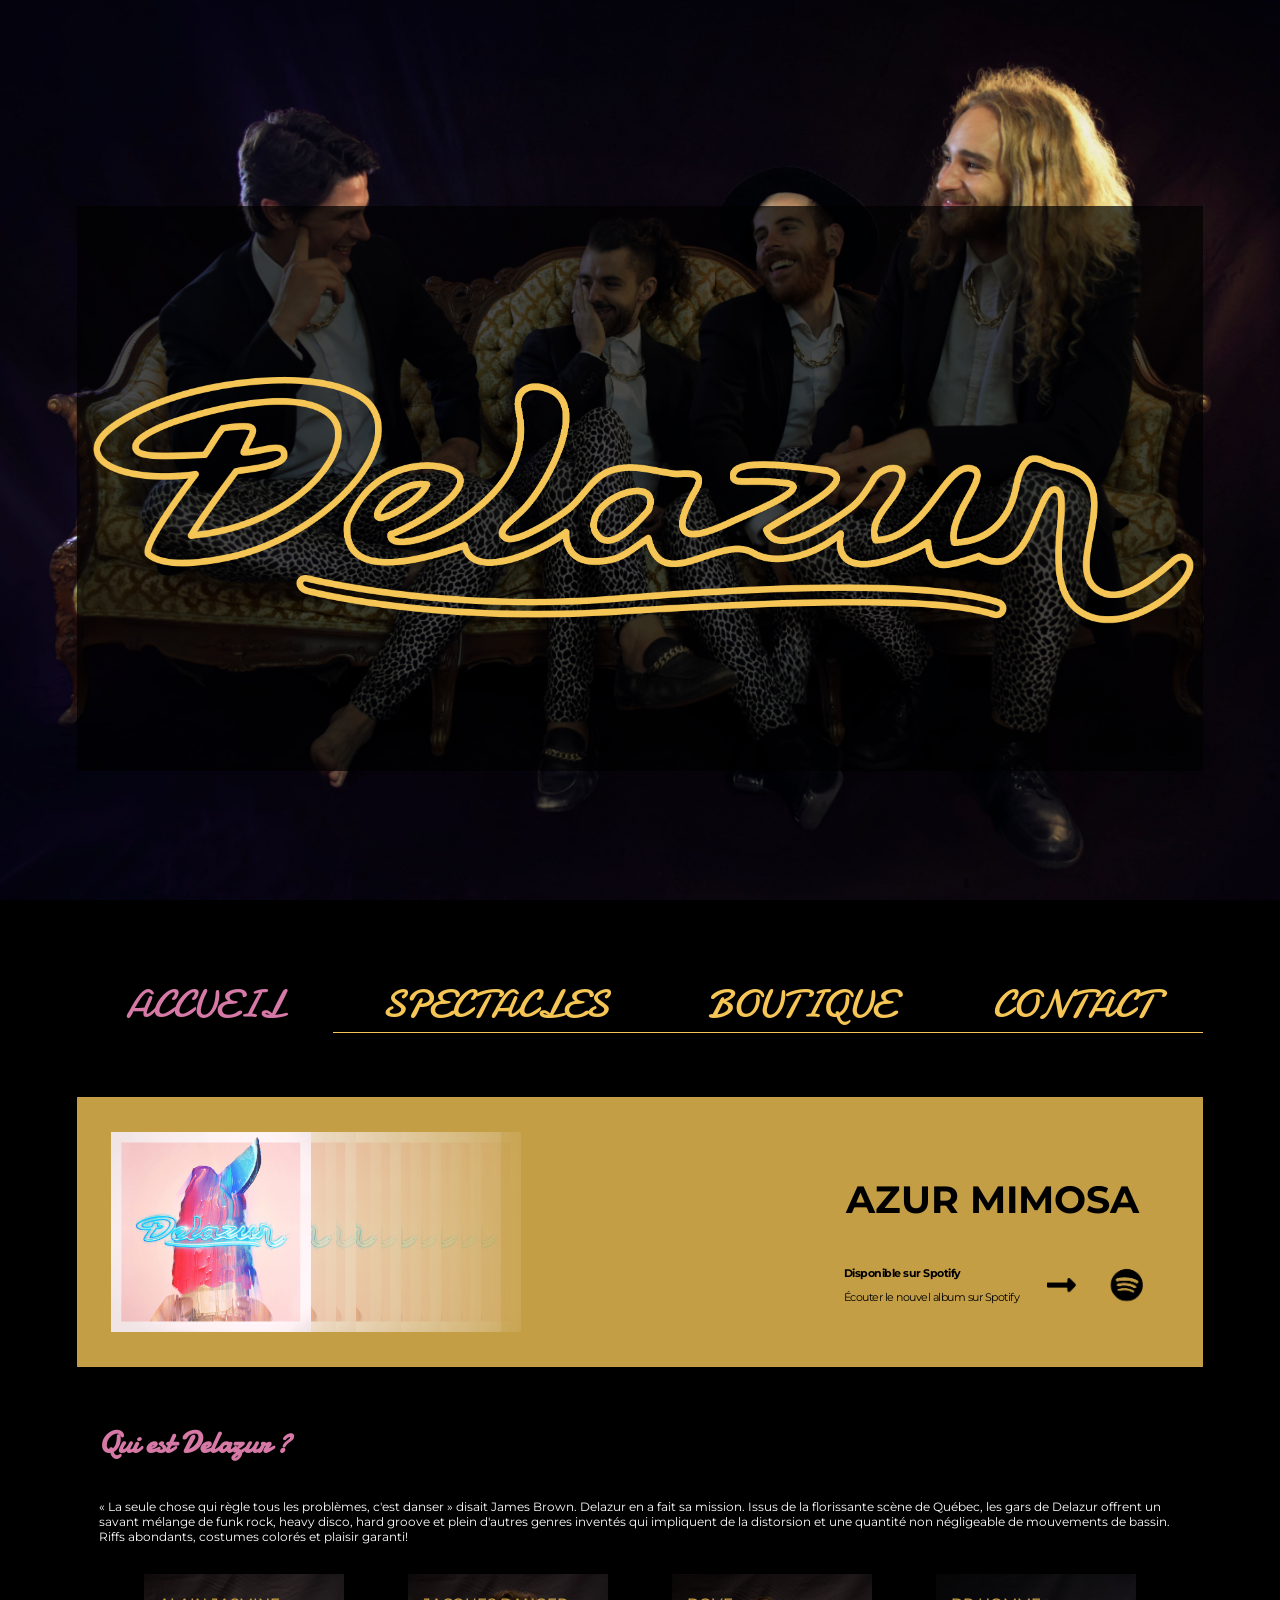
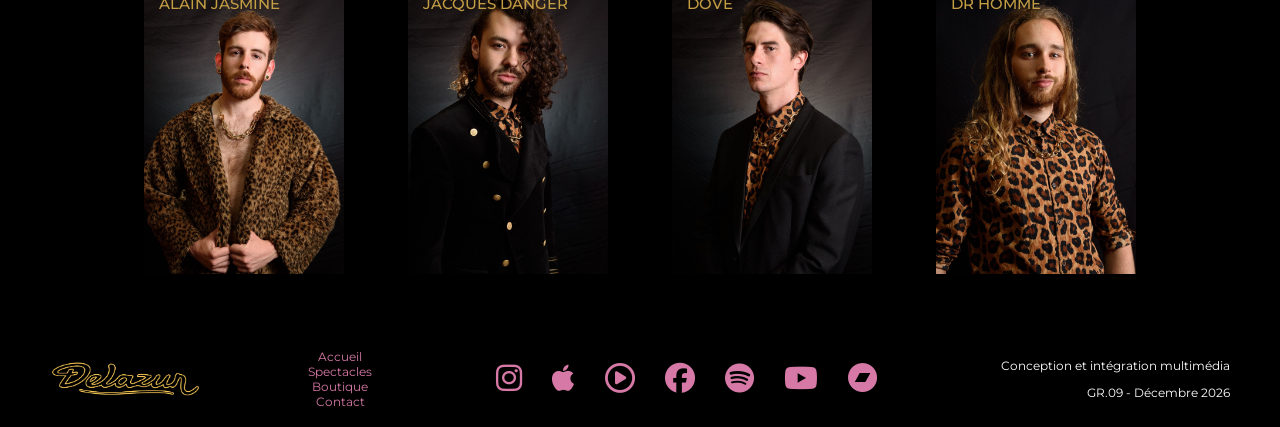
<file: index.html>
<!DOCTYPE html>
<html lang="fr-CA">

<head>
    <meta charset="UTF-8">
    <meta http-equiv="X-UA-Compatible" content="IE=edge">
    <meta name="viewport" content="width=device-width, initial-scale=1.0">
    <title>DELAZUR</title>
    <link rel="stylesheet" href="https://cdnjs.cloudflare.com/ajax/libs/font-awesome/6.5.1/css/all.min.css"
        integrity="sha512-DTOQO9RWCH3ppGqcWaEA1BIZOC6xxalwEsw9c2QQeAIftl+Vegovlnee1c9QX4TctnWMn13TZye+giMm8e2LwA=="
        crossorigin="anonymous" referrerpolicy="no-referrer" />
    <link rel="preconnect" href="https://fonts.gstatic.com">
    <link
        href="https://fonts.googleapis.com/css2?family=Damion&family=Montserrat:ital,wght@0,100;0,200;0,300;0,400;0,500;0,600;0,700;0,800;0,900;1,100;1,200;1,300;1,400;1,500;1,600;1,700;1,800;1,900&display=swap"
        rel="stylesheet">
    <link rel="stylesheet" href="./css/app.css">
    <link rel="stylesheet" href="./css/accueil.css">
</head>

<body>
    <header>
        <div>
            <img src="./img/delazur_logo.png" alt="Logo de Delazur">
            <h1 class="visuallyhidden">Delazur</h1>
        </div>
        <nav>
            <ul>
                <li><a class="serif" href="./index.html">Accueil</a></li>
                <li><a class="serif" href="./spectacles.html">Spectacles</a></li>
                <li><a class="serif" href="./boutique.html">Boutique</a></li>
                <li><a class="serif" href="./contact.html">Contact</a></li>
            </ul>
        </nav>
    </header>
    <main>
        <header>
            <img src="./img/azur-mimosa.png" alt="Album Azur Mimosa">
            <h2>Azur Mimosa</h2>
            <div>
                <div>
                    <p id="dispo-spotify">Disponible sur Spotify</p>
                    <p>Écouter le nouvel album sur Spotify</p>
                </div>
                <a href="https://open.spotify.com/intl-fr/track/6Hit9wpXKklrEOmjcSmPl2?autoplay_ok=1"
                    target="_blank"><img id="fleche-noire" src="./img/fleche_spotify_noir.png"
                        alt="Flèche et logo Spotify"></a>
            </div>
        </header>
        <div>
            <section id="presentation">
                <h2 class="serif">Qui est Delazur ?</h2>
                <p>« La seule chose qui règle tous les problèmes, c'est danser » disait James Brown. Delazur en a fait
                    sa
                    mission. Issus de la florissante scène de Québec, les gars de Delazur offrent un savant mélange de
                    funk
                    rock, heavy disco, hard groove et plein d'autres genres inventés qui impliquent de la distorsion et
                    une
                    quantité non négligeable de mouvements de bassin. Riffs abondants, costumes colorés et plaisir
                    garanti!
                </p>
            </section>
            <section id="cartes-membres">
                <h2 class="visuallyhidden">Les membres du groupe</h2>
                <article>
                    <img src="./img/alain-jasmine.jpeg" alt="Portrait d'Alain Jasmine">
                    <h3>Alain Jasmine</h3>
                    <table>
                        <tbody>
                            <tr>
                                <th>Instrument</th>
                                <td>Voix</td>
                            </tr>
                            <tr>
                                <th>Fruit totem</th>
                                <td>Orange, comme mes cheveux de feu</td>
                            </tr>
                            <tr>
                                <th>Partie de corps préférée</th>
                                <td>Ma mâchoire découpée juste du côté droit</td>
                            </tr>
                            <tr>
                                <th>Nom de mon ami imaginaire</th>
                                <td>Dove - il n'existe pas pour de vrai</td>
                            </tr>
                            <tr>
                                <th>Salopette : pour ou contre ?</th>
                                <td>Oui si tu la portes pour peindre parce que t'es un artiste maudit</td>
                            </tr>
                            <tr>
                                <th>C'est quoi ta classe D&D ?</th>
                                <td>Clairement barde</td>
                            </tr>
                        </tbody>
                    </table>
                </article>
                <article>
                    <img src="./img/jacques-danger.jpeg" alt="Portrait de Jacques Danger">
                    <h3>Jacques Danger</h3>
                    <table>
                        <tbody>
                            <tr>
                                <th>Instrument</th>
                                <td>Guitare / Back Vocals</td>
                            </tr>
                            <tr>
                                <th>Fruit totem</th>
                                <td>Fruit de la passion</td>
                            </tr>
                            <tr>
                                <th>Partie de corps préférée</th>
                                <td>Mes cheveux sexyment bouclés</td>
                            </tr>
                            <tr>
                                <th>Nom de mon ami imaginaire</th>
                                <td>Arnold</td>
                            </tr>
                            <tr>
                                <th>Salopette : pour ou contre ?</th>
                                <td>Pour, c'est la classe!</td>
                            </tr>
                            <tr>
                                <th>C'est quoi ta classe D&D ?</th>
                                <td>Elfe druide</td>
                            </tr>
                        </tbody>
                    </table>
                </article>
                <article>
                    <img src="./img/dove.jpeg" alt="Portrait de Dove">
                    <h3>Dove</h3>
                    <table>
                        <tbody>
                            <tr>
                                <th>Instrument</th>
                                <td>Guitare basse</td>
                            </tr>
                            <tr>
                                <th>Fruit totem</th>
                                <td>Un kiwi sans poils</td>
                            </tr>
                            <tr>
                                <th>Partie de corps préférée</th>
                                <td>Mes molets, ils sont plus découpés que la machoire d'Alain</td>
                            </tr>
                            <tr>
                                <th>Nom de mon ami imaginaire</th>
                                <td>Si je suis irréel, est-ce que je peux avoir des amis imaginaires?</td>
                            </tr>
                            <tr>
                                <th>Salopette : pour ou contre ?</th>
                                <td>Pour, si tu la portes avec classe. Noire avec chemise, noeud pap, soulier de cuir et
                                    chaînes
                                    en or.</td>
                            </tr>
                            <tr>
                                <th>C'est quoi ta classe D&D ?</th>
                                <td>Un gnome roublard</td>
                            </tr>
                        </tbody>
                    </table>
                </article>
                <article>
                    <img src="./img/dr-homme.jpeg" alt="Portrait de Dr Homme">
                    <h3>Dr Homme</h3>
                    <table>
                        <tbody>
                            <tr>
                                <th>Instrument</th>
                                <td>Batterie</td>
                            </tr>
                            <tr>
                                <th>Fruit totem</th>
                                <td>Pamplemousse</td>
                            </tr>
                            <tr>
                                <th>Partie de corps préférée</th>
                                <td>Mes fesses dans des jeans tight</td>
                            </tr>
                            <tr>
                                <th>Nom de mon ami imaginaire</th>
                                <td>Capucine</td>
                            </tr>
                            <tr>
                                <th>Salopette : pour ou contre ?</th>
                                <td>Pour, sur moi et les autres aussi</td>
                            </tr>
                            <tr>
                                <th>C'est quoi ta classe D&D ?</th>
                                <td>Un orc barbare avec une grosse hache</td>
                            </tr>
                        </tbody>
                    </table>
                </article>
            </section>
        </div>
    </main>
    <footer>
        <div>
            <img src="./img/delazur_logo.png" alt="Logo Delazur">
        </div>
        <nav>
            <ul>
                <li><a href="./index.html">Accueil</a></li>
                <li><a href="./spectacles.html">Spectacles</a></li>
                <li><a href="./boutique.html">Boutique</a></li>
                <li><a href="./contact.html">Contact</a></li>
            </ul>
        </nav>
        <nav>
            <ul>
                <li><a href="https://www.instagram.com/delazurband/" aria-label="Instagram" target="_blank"><i
                            class="fab fa-instagram"></i></a></li>
                <li><a href="https://music.apple.com/us/artist/delazur/1502322364" aria-label="Apple Music"
                        target="_blank"><i class="fab fa-apple"></i></a></li>
                <li><a href="https://music.youtube.com/channel/UCgWAueQ2PGlzKfPIjrtn05g" aria-label="Youtube Music"
                        target="_blank"><i class="far fa-play-circle"></i></a></li>
                <li><a href="https://www.facebook.com/delazurband/" aria-label="Facebook" target="_blank"><i
                            class="fab fa-facebook"></i></a></li>
                <li><a href="https://open.spotify.com/artist/1YG9iUkHCKcIEopGLn5QYb" aria-label="Spotify"
                        target="_blank"><i class="fab fa-spotify"></i></a></li>
                <li><a href="https://www.youtube.com/channel/UCNU_NVl0zzl5wluB0_9fNoA" aria-label="Youtube"
                        target="_blank"><i class="fab fa-youtube"></i></a></li>
                <li><a href="https://fontawesome.com/icons/bandcamp?style=brands" aria-label="Bandcamp"
                        target="_blank"><i class="fab fa-bandcamp"></i></a></li>
            </ul>
        </nav>
        <div>
            <p>Conception et intégration multimédia</p>
            <p>GR.09 - Décembre 2026</p>
        </div>
    </footer>
</body>

</html>
</file>
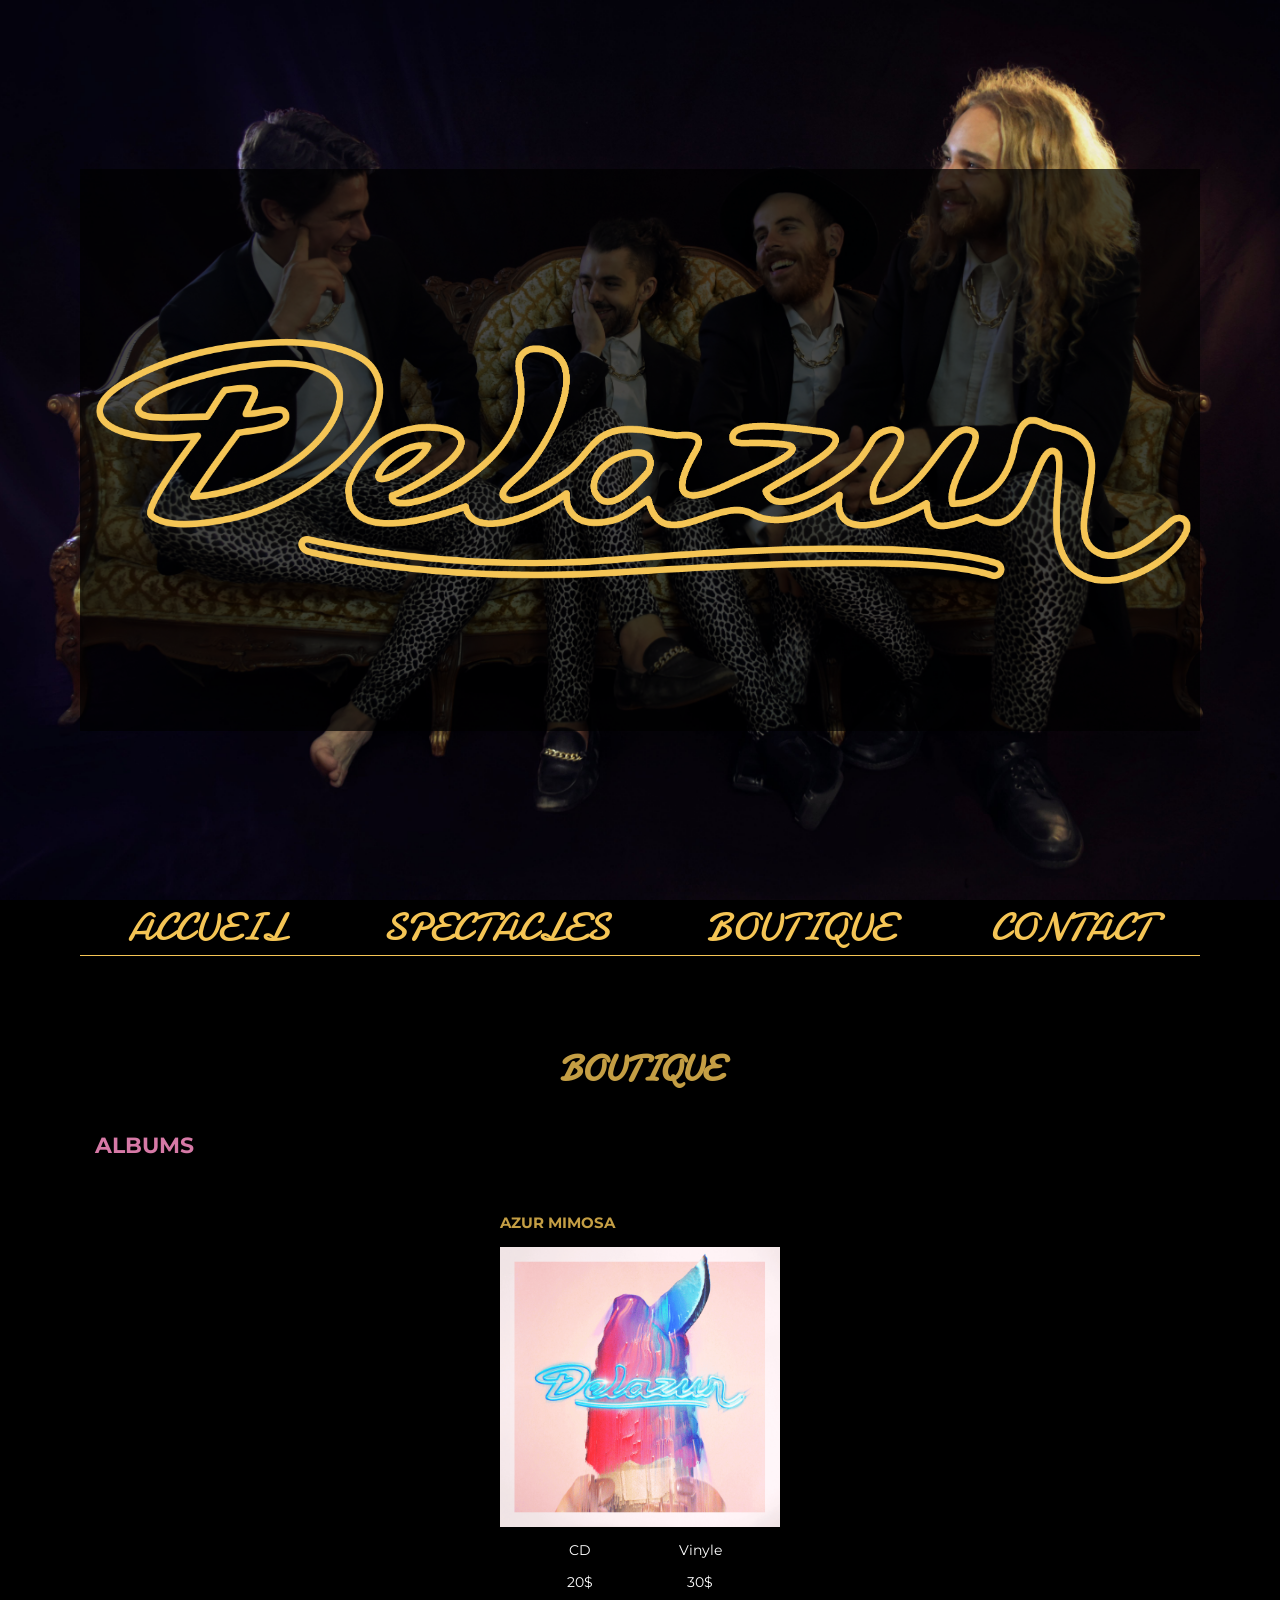
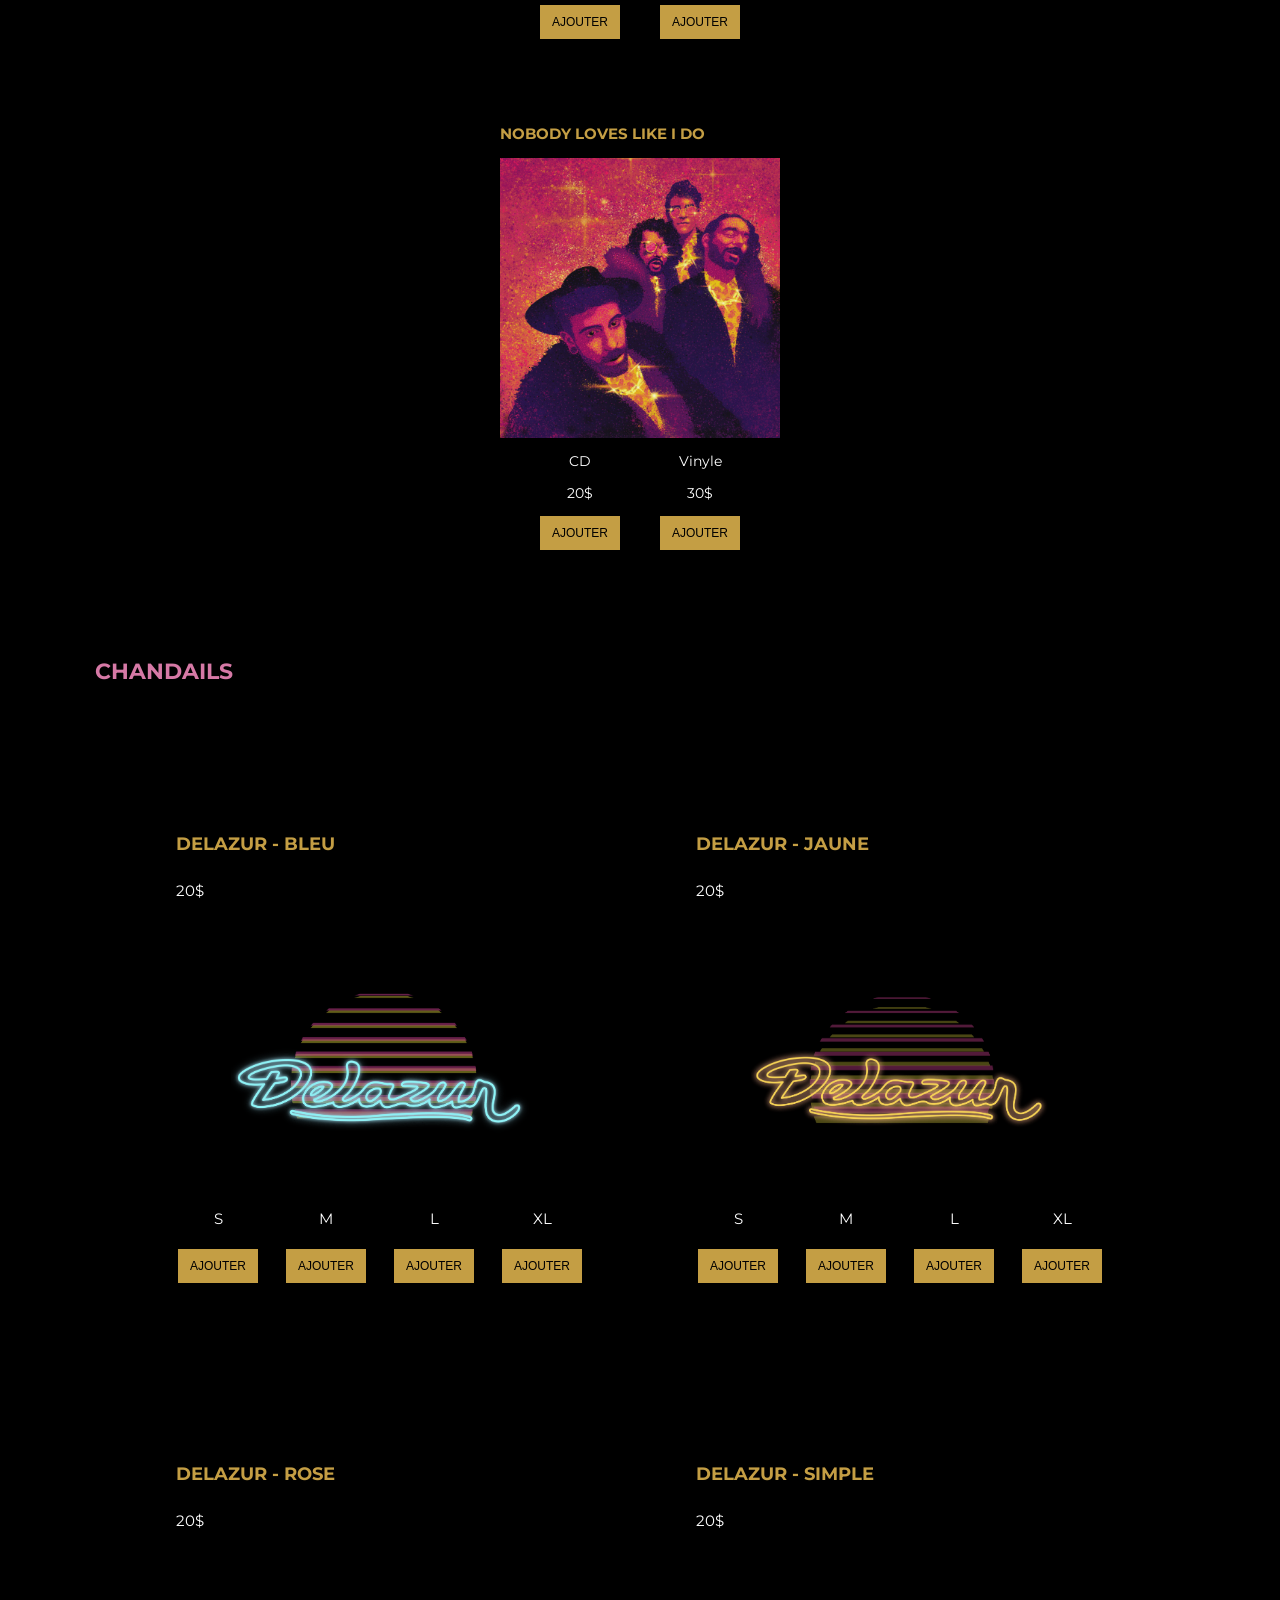
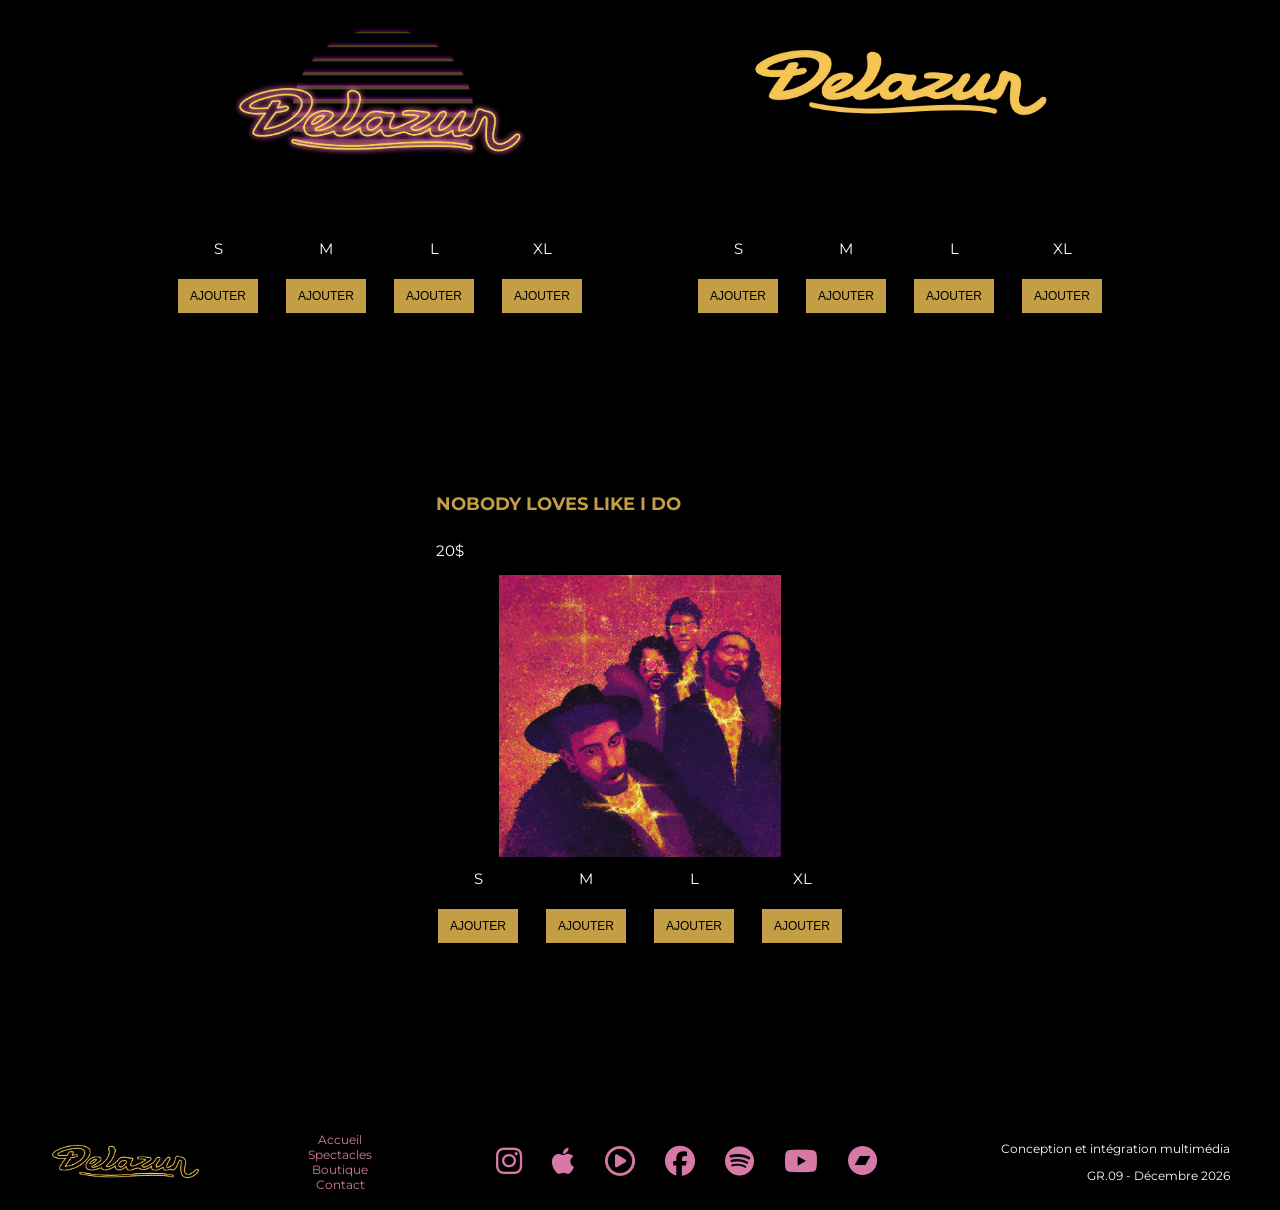
<file: boutique.html>
<!DOCTYPE html>
<html lang="fr-CA">

<head>
    <meta charset="UTF-8">
    <meta http-equiv="X-UA-Compatible" content="IE=edge">
    <meta name="viewport" content="width=device-width, initial-scale=1.0">
    <title>DELAZUR</title>
    <link rel="stylesheet" href="https://cdnjs.cloudflare.com/ajax/libs/font-awesome/6.5.1/css/all.min.css"
        integrity="sha512-DTOQO9RWCH3ppGqcWaEA1BIZOC6xxalwEsw9c2QQeAIftl+Vegovlnee1c9QX4TctnWMn13TZye+giMm8e2LwA=="
        crossorigin="anonymous" referrerpolicy="no-referrer" />
    <link rel="preconnect" href="https://fonts.gstatic.com">
    <link
        href="https://fonts.googleapis.com/css2?family=Damion&family=Montserrat:ital,wght@0,100;0,200;0,300;0,400;0,500;0,600;0,700;0,800;0,900;1,100;1,200;1,300;1,400;1,500;1,600;1,700;1,800;1,900&display=swap"
        rel="stylesheet">
    <link rel="stylesheet" href="./css/app.css">
    <link rel="stylesheet" href="./css/boutique.css">
</head>

<body>
    <header>
        <div>
            <img src="./img/delazur_logo.png" alt="Logo de Delazur">
            <h1 class="visuallyhidden">Delazur</h1>
        </div>
        <nav>
            <ul>
                <li><a class="serif" href="./index.html">Accueil</a></li>
                <li><a class="serif" href="./spectacles.html">Spectacles</a></li>
                <li><a class="serif" href="./boutique.html">Boutique</a></li>
                <li><a class="serif" href="./contact.html">Contact</a></li>
            </ul>
        </nav>
    </header>

    <main>
        <h1>BOUTIQUE</h1>
        <section class="albums">
            <h2>ALBUMS</h2>
            <article class="azur-mimosa">
                <div class="albums-visuel">
                    <h3>AZUR MIMOSA</h3> 
                    <img src="./img/album1.png" alt="Pochette de l'album Azur Mimosa">
                </div>    
                <div class="choix-albums"> 
                    <div class="cd">
                        <p>CD</p>
                        <p>20$</p>
                        <button type="button">AJOUTER</button>
                    </div>

                    <div class="vinyle">
                        <p>Vinyle</p>
                        <p>30$</p>
                        <button type="button">AJOUTER</button>
                    </div>
                </div>
            </article>

            <article class="nobody-loves">

                <div class="albums-visuel">
                    <h3>NOBODY LOVES LIKE I DO</h3> 
                    <img src="./img/album2.jpg" alt="Pochette de l'album nobody loves like I do">
                </div>
                <div class="choix-albums"> 
                    <div class="cd">
                        <p>CD</p>
                        <p>20$</p>
                        <button type="button">AJOUTER</button>
                    </div>

                    <div class="vinyle">
                        <p>Vinyle</p>
                        <p>30$</p>
                        <button type="button">AJOUTER</button>
                    </div>
                </div>
            </article>
        </section>

        <section class="chandails">
            <h2>CHANDAILS</h2>
            <article class="delazur-bleu">
                <div class="chandails-visuel">
                    <h3>DELAZUR - BLEU</h3>
                    <p>20$</p>
                    <img src="./img/t-shirt2.png" alt="chandail delazur bleu">
                </div>
                <div class="choix_grandeur"> 
                    <div class="small">
                        <p>S</p>
                        <button type="button">AJOUTER</button>
                    </div>

                    <div class="medium">
                        <p>M</p>
                        <button type="button">AJOUTER</button>
                    </div>

                    <div class="large">
                        <p>L</p>
                        <button type="button">AJOUTER</button>
                    </div>

                    <div class="x-large">
                        <p>XL</p>
                        <button type="button">AJOUTER</button>
                    </div>
                </div>
            </article>

            <article class="delazur-jaune">
                <div class="chandails-visuel">
                    <h3>DELAZUR - JAUNE</h3>
                    <p>20$</p>
                    <img src="./img/t-shirt3.png" alt="chandail delazur jaune">
                </div>
                <div class="choix_grandeur"> 
                    <div class="small">
                        <p>S</p>
                        <button type="button">AJOUTER</button>
                    </div>

                    <div class="medium">
                        <p>M</p>
                        <button type="button">AJOUTER</button>
                    </div>

                    <div class="large">
                        <p>L</p>
                        <button type="button">AJOUTER</button>
                    </div>

                    <div class="x-large">
                        <p>XL</p>
                        <button type="button">AJOUTER</button>
                    </div>
                </div>
            </article>

            <article class="delazur-rose">
                <div class="chandails-visuel">
                    <h3>DELAZUR - ROSE</h3>
                    <p>20$</p>
                    <img src="./img/t-shirt4.png" alt="chandail delazur rose">
                </div>
                <div class="choix_grandeur"> 
                    <div class="small">
                        <p>S</p>
                        <button type="button">AJOUTER</button>
                    </div>

                    <div class="medium">
                        <p>M</p>
                        <button type="button">AJOUTER</button>
                    </div>

                    <div class="large">
                        <p>L</p>
                        <button type="button">AJOUTER</button>
                    </div>

                    <div class="x-large">
                        <p>XL</p>
                        <button type="button">AJOUTER</button>
                    </div>
                </div>
            </article>

            <article class="delazur-simple">
                <div class="chandails-visuel">
                    <h3>DELAZUR - SIMPLE</h3>
                    <p>20$</p>
                    <img src="./img/t-shirt5.png" alt="chandail delazur simple">
                </div>
                <div class="choix_grandeur"> 
                    <div class="small">
                        <p>S</p>
                        <button type="button">AJOUTER</button>
                    </div>

                    <div class="medium">
                        <p>M</p>
                        <button type="button">AJOUTER</button>
                    </div>

                    <div class="large">
                        <p>L</p>
                        <button type="button">AJOUTER</button>
                    </div>

                    <div class="x-large">
                        <p>XL</p>
                        <button type="button">AJOUTER</button>
                    </div>
                </div>
            </article>

            <article class="delazur-nobody-loves">
                <div class="chandails-visuel">
                    <h3>NOBODY LOVES LIKE I DO</h3>
                    <p>20$</p>
                    <img src="./img/t-shirt1.jpg" alt="chandail delazur simple">
                </div>
                <div class="choix_grandeur"> 
                    <div class="small">
                        <p>S</p>
                        <button type="button">AJOUTER</button>
                    </div>

                    <div class="medium">
                        <p>M</p>
                        <button type="button">AJOUTER</button>
                    </div>

                    <div class="large">
                        <p>L</p>
                        <button type="button">AJOUTER</button>
                    </div>

                    <div class="x-large">
                        <p>XL</p>
                        <button type="button">AJOUTER</button>
                    </div>
                </div>
            </article>
        </section>
    </main>

    <footer>
        <div>
            <img src="./img/delazur_logo.png" alt="Logo Delazur">
        </div>
        <nav>
            <ul>
                <li><a href="./index.html">Accueil</a></li>
                <li><a href="./spectacles.html">Spectacles</a></li>
                <li><a href="./boutique.html">Boutique</a></li>
                <li><a href="./contact.html">Contact</a></li>
            </ul>
        </nav>
        <nav>
            <ul>
                <li><a href="https://www.instagram.com/delazurband/" aria-label="Instagram" target="_blank"><i
                            class="fab fa-instagram"></i></a></li>
                <li><a href="https://music.apple.com/us/artist/delazur/1502322364" aria-label="Apple Music"
                        target="_blank"><i class="fab fa-apple"></i></a></li>
                <li><a href="https://music.youtube.com/channel/UCgWAueQ2PGlzKfPIjrtn05g" aria-label="Youtube Music"
                        target="_blank"><i class="far fa-play-circle"></i></a></li>
                <li><a href="https://www.facebook.com/delazurband/" aria-label="Facebook" target="_blank"><i
                            class="fab fa-facebook"></i></a></li>
                <li><a href="https://open.spotify.com/artist/1YG9iUkHCKcIEopGLn5QYb" aria-label="Spotify"
                        target="_blank"><i class="fab fa-spotify"></i></a></li>
                <li><a href="https://www.youtube.com/channel/UCNU_NVl0zzl5wluB0_9fNoA" aria-label="Youtube"
                        target="_blank"><i class="fab fa-youtube"></i></a></li>
                <li><a href="https://fontawesome.com/icons/bandcamp?style=brands" aria-label="Bandcamp"
                        target="_blank"><i class="fab fa-bandcamp"></i></a></li>
            </ul>
        </nav>
        <div>
            <p>Conception et intégration multimédia</p>
            <p>GR.09 - Décembre 2026</p>
        </div>
    </footer>
</body>

</html>
</file>
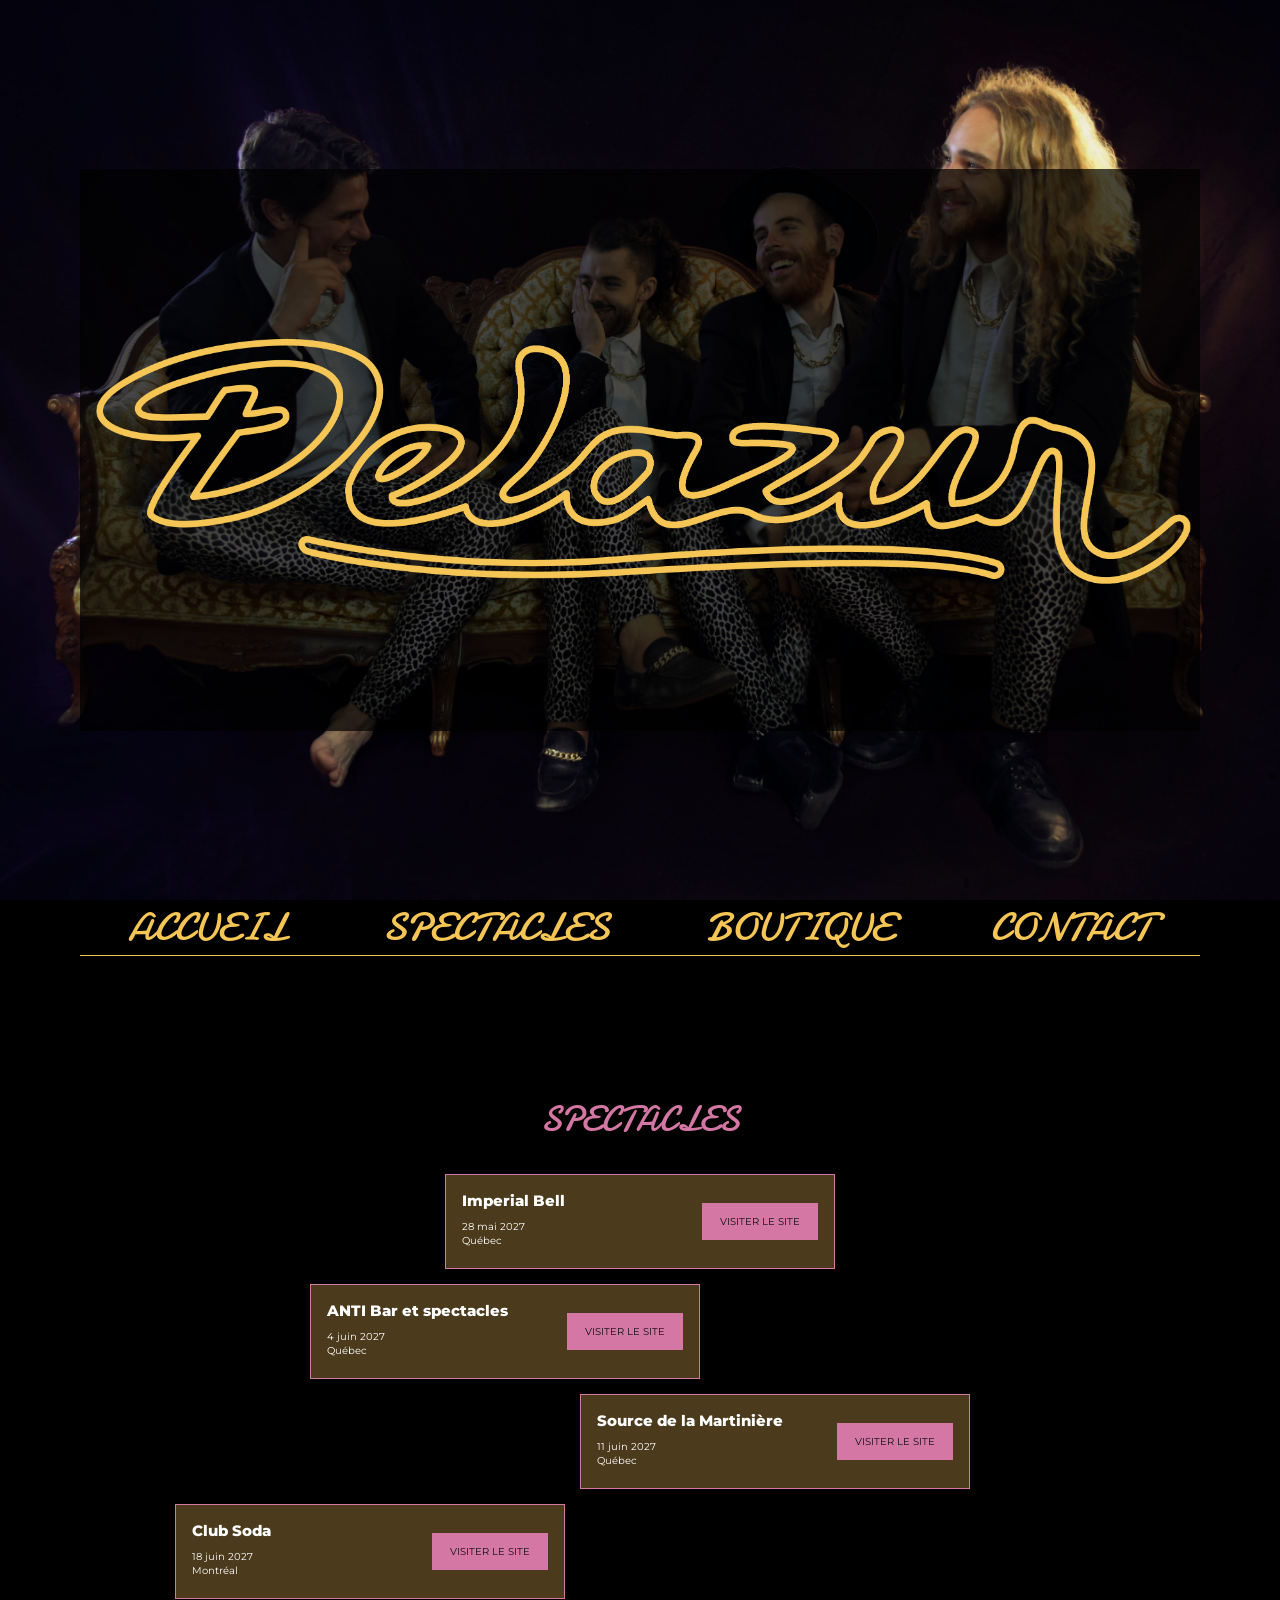
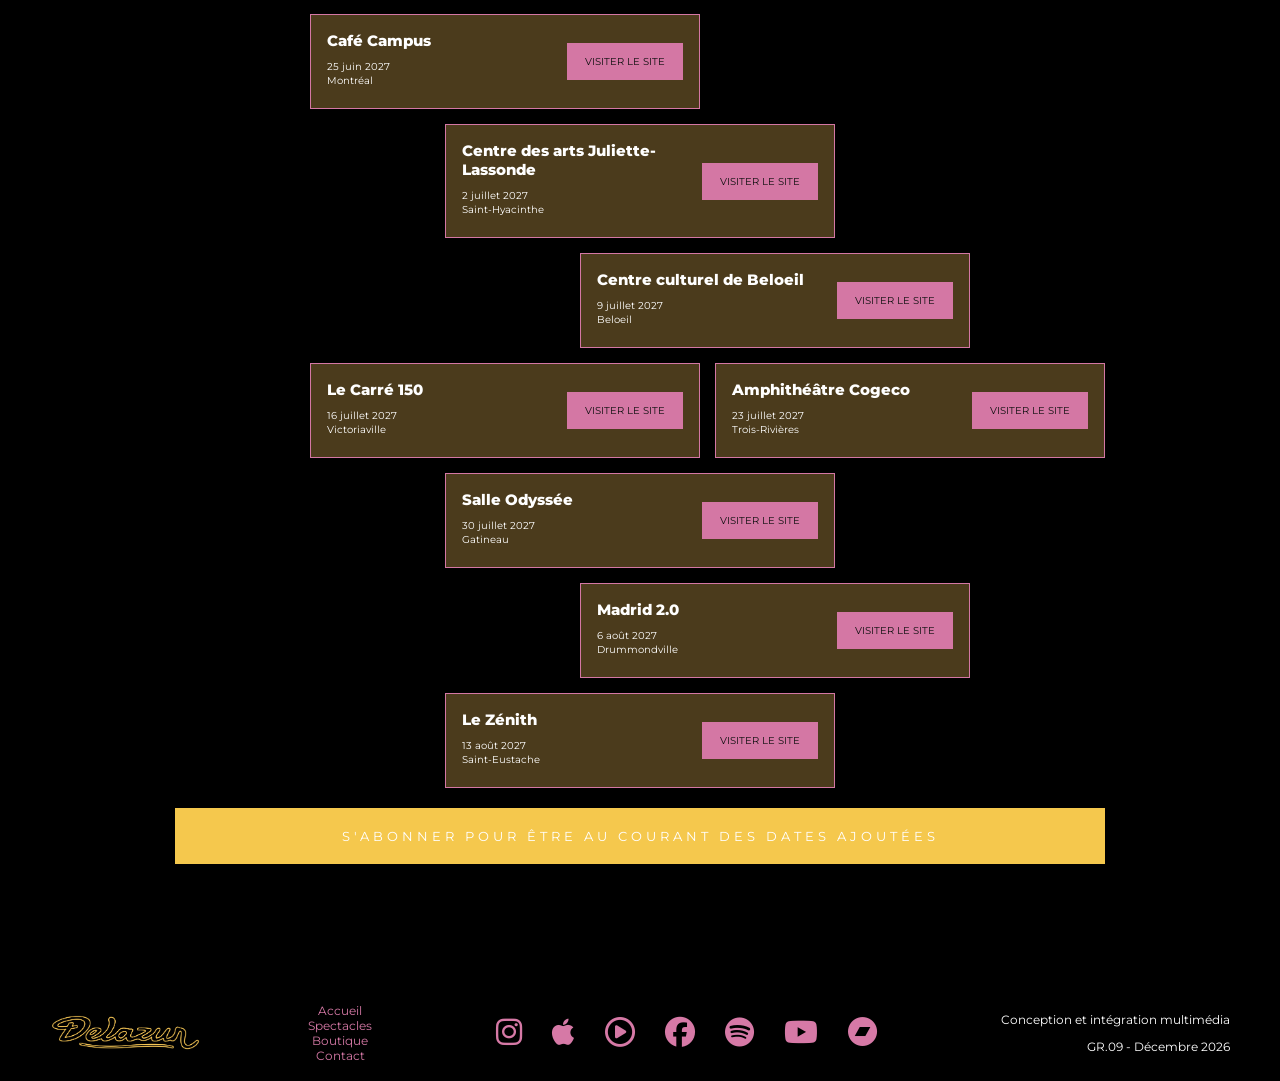
<file: spectacles.html>
<!DOCTYPE html>
<html lang="fr-CA">

<head>
    <meta charset="UTF-8">
    <meta http-equiv="X-UA-Compatible" content="IE=edge">
    <meta name="viewport" content="width=device-width, initial-scale=1.0">

    <title>Delazur | Spectacles</title>

    <link rel="stylesheet"
        href="https://cdnjs.cloudflare.com/ajax/libs/font-awesome/6.5.1/css/all.min.css"
        integrity="sha512-DTOQO9RWCH3ppGqcWaEA1BIZOC6xxalwEsw9c2QQeAIftl+Vegovlnee1c9QX4TctnWMn13TZye+giMm8e2LwA=="
        crossorigin="anonymous"
        referrerpolicy="no-referrer">

    <link rel="preconnect" href="https://fonts.gstatic.com">
    <link
        href="https://fonts.googleapis.com/css2?family=Damion&family=Montserrat:wght@400;500;600;700;800&display=swap"
        rel="stylesheet">

    <link rel="stylesheet" href="./css/app.css">
    <link rel="stylesheet" href="./css/spectacles.css">
</head>

<body>
    <header>
        <div>
            <img src="./img/delazur_logo.png" alt="Logo de Delazur">
            <h1 class="visuallyhidden">Delazur</h1>
        </div>

        <nav>
            <ul>
                <li><a class="serif" href="./index.html">Accueil</a></li>
                <li><a class="serif" href="./spectacles.html">Spectacles</a></li>
                <li><a class="serif" href="./boutique.html">Boutique</a></li>
                <li><a class="serif" href="./contact.html">Contact</a></li>
            </ul>
        </nav>
    </header>

    <main>
        <section class="spectacles">
            <h2>Spectacles</h2>

            <ul class="liste-spectacles">
                <li class="spectacle-1">
                    <article class="spectacle">
                        <div>
                            <h3>Imperial Bell</h3>
                            <time datetime="2027-05-28">28 mai 2027</time>
                            <address>Québec</address>
                        </div>
                        <a href="https://www.imperialbell.com/"
                            target="_blank" rel="noopener noreferrer">Visiter le site</a>
                    </article>
                </li>

                <li class="spectacle-2">
                    <article class="spectacle">
                        <div>
                            <h3>ANTI Bar et spectacles</h3>
                            <time datetime="2027-06-04">4 juin 2027</time>
                            <address>Québec</address>
                        </div>
                        <a href="https://lanti.ca/"
                            target="_blank" rel="noopener noreferrer">Visiter le site</a>
                    </article>
                </li>

                <li class="spectacle-3">
                    <article class="spectacle">
                        <div>
                            <h3>Source de la Martinière</h3>
                            <time datetime="2025-06-11">11 juin 2027</time>
                            <address>Québec</address>
                        </div>
                        <a href="https://www.facebook.com/lasourcedelamartiniere/"
                            target="_blank" rel="noopener noreferrer">Visiter le site</a>
                    </article>
                </li>

                <li class="spectacle-4">
                    <article class="spectacle">
                        <div>
                            <h3>Club Soda</h3>
                            <time datetime="2027-06-18">18 juin 2027</time>
                            <address>Montréal</address>
                        </div>
                        <a href="https://clubsoda.ca/"
                            target="_blank" rel="noopener noreferrer">Visiter le site</a>
                    </article>
                </li>

                <li class="spectacle-5">
                    <article class="spectacle">
                        <div>
                            <h3>Café Campus</h3>
                            <time datetime="2027-06-25">25 juin 2027</time>
                            <address>Montréal</address>
                        </div>
                        <a href="https://shows.cafecampus.com/"
                            target="_blank" rel="noopener noreferrer">Visiter le site</a>
                    </article>
                </li>

                <li class="spectacle-6">
                    <article class="spectacle">
                        <div>
                            <h3>Centre des arts Juliette-Lassonde</h3>
                            <time datetime="2027-07-02">2 juillet 2027</time>
                            <address>Saint-Hyacinthe</address>
                        </div>
                        <a href="https://www.centredesarts.ca/"
                            target="_blank" rel="noopener noreferrer">Visiter le site</a>
                    </article>
                </li>

                <li class="spectacle-7">
                    <article class="spectacle">
                        <div>
                            <h3>Centre culturel de Beloeil</h3>
                            <time datetime="2027-07-09">9 juillet 2027</time>
                            <address>Beloeil</address>
                        </div>
                        <a href="https://diffusionscoulisse.ca/"
                            target="_blank" rel="noopener noreferrer">Visiter le site</a>
                    </article>
                </li>

                <li class="spectacle-8">
                    <article class="spectacle">
                        <div>
                            <h3>Le Carré 150</h3>
                            <time datetime="2027-07-16">16 juillet 2027</time>
                            <address>Victoriaville</address>
                        </div>
                        <a href="https://lecarre150.com/"
                            target="_blank" rel="noopener noreferrer">Visiter le site</a>
                    </article>
                </li>

                <li class="spectacle-9">
                    <article class="spectacle">
                        <div>
                            <h3>Amphithéâtre Cogeco</h3>
                            <time datetime="2027-07-23">23 juillet 2027</time>
                            <address>Trois-Rivières</address>
                        </div>
                        <a href="https://www.amphitheatrecogeco.com/"
                            target="_blank" rel="noopener noreferrer">Visiter le site</a>
                    </article>
                </li>

                <li class="spectacle-10">
                    <article class="spectacle">
                        <div>
                            <h3>Salle Odyssée</h3>
                            <time datetime="2027-07-30">30 juillet 2027</time>
                            <address>Gatineau</address>
                        </div>
                        <a href="https://www.maisondelaculture.ca/salle-odyssee/spectacles/tous-les-spectacles/index.html"
                            target="_blank" rel="noopener noreferrer">Visiter le site</a>
                    </article>
                </li>

                <li class="spectacle-11">
                    <article class="spectacle">
                        <div>
                            <h3>Madrid 2.0</h3>
                            <time datetime="2027-08-06">6 août 2027</time>
                            <address>Drummondville</address>
                        </div>
                        <a href="http://www.lemadrid.ca/fr/index.php"
                            target="_blank" rel="noopener noreferrer">Visiter le site</a>
                    </article>
                </li>

                <li class="spectacle-12">
                    <article class="spectacle">
                        <div>
                            <h3>Le Zénith</h3>
                            <time datetime="2027-08-13">13 août 2027</time>
                            <address>Saint-Eustache</address>
                        </div>
                        <a href="https://lezenithsteustache.ca/programmation"
                            target="_blank" rel="noopener noreferrer">Visiter le site</a>
                    </article>
                </li>
            </ul>
        </section>

        <section class="infolettre">
            <button id="ouvrir-modale" type="button">
                S'abonner pour être au courant des dates ajoutées
            </button>
        </section>

        <div class="fond-modale" id="fond-modale">
            <div class="fenetre-modale">
                <button id="fermer-modale" class="fermer-modale"
                    type="button" aria-label="Fermer">×</button>

                <div id="formulaire-contenu">
                    <h2>S'abonner à l'infolettre</h2>
                    <p>Soyez au courant de nos prochains spectacles!</p>

                    <form id="formulaire-infolettre" novalidate>
                        <label class="visuallyhidden" for="courriel">
                            Votre courriel
                        </label>
                        <input id="courriel" type="text"
                            placeholder="Entrez votre courriel ici">

                        <button type="submit">Soumettre</button>
                    </form>
                </div>

                <div id="confirmation" class="confirmation">
                    <h2>S'abonner à l'infolettre</h2>
                    <p>Merci beaucoup pour votre inscription!</p>
                    <button id="fermer-confirmation" type="button">Fermer</button>
                </div>
            </div>
        </div>
    </main>

    <footer>
        <div>
            <img src="./img/delazur_logo.png" alt="Logo Delazur">
        </div>

        <nav>
            <ul>
                <li><a href="./index.html">Accueil</a></li>
                <li><a href="./spectacles.html">Spectacles</a></li>
                <li><a href="./boutique.html">Boutique</a></li>
                <li><a href="./contact.html">Contact</a></li>
            </ul>
        </nav>

        <nav>
            <ul>
                <li>
                    <a href="https://www.instagram.com/delazurband/"
                        aria-label="Instagram" target="_blank" rel="noopener noreferrer">
                        <i class="fab fa-instagram"></i>
                    </a>
                </li>
                <li>
                    <a href="https://music.apple.com/us/artist/delazur/1502322364"
                        aria-label="Apple Music" target="_blank" rel="noopener noreferrer">
                        <i class="fab fa-apple"></i>
                    </a>
                </li>
                <li>
                    <a href="https://music.youtube.com/channel/UCgWAueQ2PGlzKfPIjrtn05g"
                        aria-label="YouTube Music" target="_blank" rel="noopener noreferrer">
                        <i class="far fa-play-circle"></i>
                    </a>
                </li>
                <li>
                    <a href="https://www.facebook.com/delazurband/"
                        aria-label="Facebook" target="_blank" rel="noopener noreferrer">
                        <i class="fab fa-facebook"></i>
                    </a>
                </li>
                <li>
                    <a href="https://open.spotify.com/artist/1YG9iUkHCKcIEopGLn5QYb"
                        aria-label="Spotify" target="_blank" rel="noopener noreferrer">
                        <i class="fab fa-spotify"></i>
                    </a>
                </li>
                <li>
                    <a href="https://www.youtube.com/channel/UCNU_NVl0zzl5wluB0_9fNoA"
                        aria-label="YouTube" target="_blank" rel="noopener noreferrer">
                        <i class="fab fa-youtube"></i>
                    </a>
                </li>
                <li>
                    <a href="https://fontawesome.com/icons/bandcamp?style=brands"
                        aria-label="Bandcamp" target="_blank" rel="noopener noreferrer">
                        <i class="fab fa-bandcamp"></i>
                    </a>
                </li>
            </ul>
        </nav>

        <div>
            <p>Conception et intégration multimédia</p>
            <p>GR.09 - Décembre 2026</p>
        </div>
    </footer>

    <script src="./js/spectacles.js"></script>
</body>
</html>
</file>
<file: css/app.css>
@import 'bases.css';
@import 'header.css';

@import 'footer.css';
@import 'overrides.css';
</file>
<file: css/accueil.css>
a[href="./index.html"] {
    color: #d679a6;
    border: none;
}

/*HEADER MAIN-----------------------------*/
main header {
    background-color: #C49E44;
    color: black;
    padding: 20% 0 18%;
    position: relative;
}

main header>img {
    position: absolute;
    width: 220px;
    top: 48%;
    left: 65%;
    transform: translate(-50%, -50%);
    z-index: 0;
}

main header h2,
main header div {
    position: relative;
    z-index: 1;
}

main header h2 {
    text-transform: uppercase;
    font-size: 3.1em;
    text-align: center;
    font-weight: 700;
}

header div p {
    font-size: 0.9em;
    letter-spacing: -0.5px;
}

#dispo-spotify {
    font-weight: bold;
}

#fleche-noire {
    width: 30vw;
}

#fleche-noire:hover {
    content: url("../img/fleche_spotify_hover.png");
}


/*PRESENTATION-----------------------*/
main>div {
    margin: 20% 5%;
}

#presentation h2 {
    color: #d679a6;
    font-size: 2em;
    margin-bottom: 35px;
}

/*CARTES MEMBRES-------------------*/
article h3 {
    color: #C49E44;
    text-transform: uppercase;
    font-size: 1.4em;
    font-weight: 500;
    margin: 5px 0 30px;
}

table {
    border-collapse: collapse;
    width: 100%;
}

tr {
    border-bottom: 1px solid white;
}

th,
td {
    padding: 8px 0;
}

th {
    text-align: left;
    font-weight: normal;
    width: 48%;
    padding-right: 20px;
}

td {
    width: 53%;
}

article {
    position: relative;
    margin: 10%;
    padding: 15px;
    min-height: 400px;
    box-sizing: border-box;
}

article>img {
    position: absolute;
    top: 0;
    left: 0;
    width: 100%;
    height: 100%;
    object-fit: cover;
    object-position: center top;
    filter: brightness(0.5);
    z-index: 0;
}

article h3,
article table {
    position: relative;
    z-index: 1;
}

@media screen and (min-width: 800px) {

    /*FOND NOIR NAV + MAIN DESKTOP----------------------*/
        body {
        gap: 0;
    }

    body>header, main {
        grid-column: 1 / 17;
    }

    body>header>div {
        margin: 3% 6%;
    }

    body>header>nav, main {
        background-color: black;
        padding: 0 6%;
    }

    body>header>nav>ul {
        margin-bottom: 0;
    }

    main {
        padding-top: 5%;
    }

    main>div {
        margin: 5% 2%;
    }

    /*HEADER MAIN DESKTOP---------------------------*/
    main header {
        display: flex;
        flex-direction: column;
        align-items: flex-end;
        justify-content: center;
        height: 30vh;
        padding: 9% 3%;
        position: relative;
        overflow: hidden;
    }

    main header>img {
        position: absolute;
        width: 200px;
        top: 50%;
        left: 3%;
        transform: translateY(-50%);
        z-index: 2;
    }

    main header h2 {
        font-size: 2.5em;
        margin-right: 30px;
    }

    main div p {
        font-size: 0.7em;
    }

    #fleche-noire {
        width: 150px;
    }

    main header::before,
    main header::after {
        content: "";
        position: absolute;
        top: 50%;
        left: calc(3% + 25px);
        width: 420px;
        height: 200px;
        transform: translateY(-50%);
        background-image:
            url("../img/azur-mimosa.png"),
            url("../img/azur-mimosa.png"),
            url("../img/azur-mimosa.png"),
            url("../img/azur-mimosa.png"),
            url("../img/azur-mimosa.png");
        background-size: 200px 200px;
        background-repeat: no-repeat;
    }

    main header::before {
        background-position:
            0 0, 45px 0, 85px 0, 125px 0, 165px 0;
        opacity: 0.8;
        mask-image: linear-gradient(to right, white, transparent);
    }

    main header::after {
        left: calc(3% + 45px);
        background-position:
            0 0, 45px 0, 85px 0, 125px 0, 165px 0;
        opacity: 0.8;
        mask-image: linear-gradient(to right, white, transparent);
    }

    /*PRESENTATION DESKTOP---------------------------*/
#presentation p {
    font-size: 0.8em;
}

/* CARTES MEMBRES DESKTOP ------------------ */

#cartes-membres {
    display: flex;
    justify-content: space-evenly;
    margin-top: 30px;
    flex-wrap: wrap;
    gap: 20px;
}

article {
    width: 15%;
    min-width: 200px;
    min-height: 0;
    aspect-ratio: 2 / 3;
    margin: 0;
}

article h3 {
    font-size: 1em;
    margin-bottom: 8%;
}

article > img {
    filter: brightness(1);
    transition: filter 0.3s;
}

article table {
    display: none;
    font-size: 0.6em;
    height: 80%;
}

article th,
article td {
    padding: 4px;
}

article th {
    width: 40%;
}

article td {
    width: 60%;
}

article:hover > img {
    filter: brightness(0.2);
}

/*Découverte du display : table - qui est spécifique à l'affichage des tableaux*/
article:hover table {
    display: table;
}
}
</file>
<file: css/boutique.css>
main{
    background-color: black;
}

h1{
    color: #C49E44;
    font-family: "damion", Verdana, Geneva, Tahoma, sans-serif;
    font-size: 35px;
    margin: 0;
    padding: 0;
    text-align: center;
}

h2{
    color: #d679a6;
    padding: 20px 0 20px 15px;
    font-size: 22px;
}

h3{
    color:#C49E44;
    text-align: left;
    font-size: 15px;
}

/* Albums */
.albums {
    display: grid;
    grid-template-columns: repeat(auto-fit, minmax(min(100%, 600px), 1fr));
    width: 100%;
    margin: 0 auto;
    column-gap: 40px;
}

.albums h2{
    grid-column: 1 / -1;
}

.albums-visuel{
    width: 85%;
    max-width: 280px;
    margin: 0 auto;
}

.albums-visuel h3{
    white-space: nowrap;
}

.albums-visuel img{
    width: 100%;
    display: block;
}

.albums article {
    display: grid;
    grid-template-columns: 1fr  ;
    text-align: center;
    column-gap: 0;
    padding-bottom: 70px;
    justify-items: center;
}

.choix-albums{
    display: grid;
    grid-template-columns:  1fr 1fr;
    width: 65%;
    max-width: 240px;
    margin: 0 auto;
}

.choix-albums p {
    font-size: 14px;
}

/* Chandails */

.chandails{
    display: flex;
    flex-wrap: wrap;
    justify-content: center;
    width: 100%;
    margin: 0 auto;
    column-gap: 40px ;
}

.chandails h2{
    grid-column: 1 / -1;
    flex: 0 0 100%;
}

.chandails h3{
    font-size: 18px;
    transform: translateY(7px);
}
.chandails-visuel{
    width: 85%;
    margin: 0 auto;
    display: grid;
    grid-template-rows: auto auto 330px;
    transform: translateY(45px);
}

.chandails-visuel img {
    width: 73%;
    display: block;
    padding-top: 60px;
    padding-bottom: 60px;
    margin: 0 auto;
}

.delazur-nobody-loves img {
    width: 69%;
    padding: 0;
}



.chandails-visuel article {
    display: grid;
    grid-template-columns: 1fr 1fr 1fr 1fr;
    text-align: center;
}

.choix_grandeur {
    grid-column: span 4;
    display: grid;
    grid-template-columns:  1fr 1fr 1fr 1fr;
    width: 90%;
    margin: 0 auto;
    text-align: center;
}

.choix_grandeur p {
    transform: translateY(-6px);
}

.chandails article {
    flex: 1 1 450px;
    max-width: 480px;
    padding-bottom: 70px;
    padding-top: 40px;
}






button {
    background-color: #C49E44;
    height: 34px;
    border: none;
    padding: 8px 12px;
    font-size: 12px;
}
</file>
<file: css/spectacles.css>
header > nav, main{
    background-color: hsl(0, 0%, 0%);
}

.spectacles h2 {
    margin: 50px 0 30px;
    color: #d477a4;
    font-family: "Damion", cursive;
    font-size: 3.5rem;
    font-weight: 400;
    text-align: center;
    text-transform: uppercase;
}

.liste-spectacles {
    display: grid;
    grid-template-columns: repeat(7, minmax(0, 1fr));
    gap: 15px;
    width: 83%;
    max-width: 1100px;
    margin: 0 auto;
    padding: 0;
    list-style: none;
}

.spectacle-1,
.spectacle-2,
.spectacle-3,
.spectacle-4,
.spectacle-5,
.spectacle-6,
.spectacle-7,
.spectacle-8,
.spectacle-9,
.spectacle-10,
.spectacle-11,
.spectacle-12 {
    grid-column: 3 / 6;
}

.spectacle-1  { grid-row: 1; }
.spectacle-2  { grid-column: 2 / 5; grid-row: 2; }
.spectacle-3  { grid-column: 4 / 7; grid-row: 3; }
.spectacle-4  { grid-column: 1 / 4; grid-row: 4; }
.spectacle-5  { grid-column: 2 / 5; grid-row: 5; }
.spectacle-6  { grid-row: 6; }
.spectacle-7  { grid-column: 4 / 7; grid-row: 7; }
.spectacle-8  { grid-column: 2 / 5; grid-row: 8; }
.spectacle-9  { grid-column: 5 / 8; grid-row: 8; }
.spectacle-10 { grid-row: 9; }
.spectacle-11 { grid-column: 4 / 7; grid-row: 10; }
.spectacle-12 { grid-row: 11; }

.spectacle {
    display: flex;
    align-items: center;
    justify-content: space-between;
    gap: 15px;
    min-height: 80px;
    padding: 16px;
    color: white;
    background-color: #4b3b1c;
    border: 1px solid #d477a4;
}

.spectacle h3 {
    margin: 0 0 5px;
    font-family: "Montserrat", sans-serif;
    font-size: 1.5rem;
    font-weight: 800;
}

.spectacle time,
.spectacle address {
    margin: 0 0 5px;
    font-family: "Montserrat", sans-serif;
    font-size: 1rem;
    font-style: normal;
}

.spectacle a {
    flex-shrink: 0;
    padding: 12px 18px;
    background-color: #d477a4;
    color: #111;
    font-family: "Montserrat", sans-serif;
    font-size: 1rem;
    text-decoration: none;
    text-transform: uppercase;
}

.spectacle a:hover,
.spectacle a:focus {
    background-color: #f5c84d;
    transform: scale(1.1);
}

.infolettre button {
    display: block;
    width: 83%;
    margin: 20px auto;
    padding: 20px;
    border: none;
    background-color: #f5c84d;
    color: white;
    font-family: "Montserrat", sans-serif;
    letter-spacing: 4px;
    text-transform: uppercase;
    cursor: pointer;
}

.infolettre button:hover,
.infolettre button:focus {
    background-color: #d477a4;
    transform: scale(1.1);
}

.fond-modale {
    display: none;
    position: fixed;
    top: 0;
    left: 0;
    z-index: 10;
    width: 100%;
    height: 100%;
    align-items: center;
    justify-content: center;
    background-color: rgba(0, 0, 0, 0.85);
}

.fenetre-modale {
    position: relative;
    width: 370px;
    max-width: 80%;
    padding: 35px;
    background-color: #f5c84d;
    color: white;
    font-family: "Montserrat", sans-serif;
    text-align: center;
}

.fenetre-modale h2 {
    font-size: 1.2rem;
    font-weight: 800;
    text-transform: uppercase;
}

.fermer-modale {
    position: absolute;
    top: 10px;
    right: 12px;
    border: none;
    background: none;
    color: black;
    font-size: 25px;
    cursor: pointer;
}

.fenetre-modale input {
    box-sizing: border-box;
    width: 100%;
    margin: 15px 0;
    padding: 12px;
    border: none;
    border-bottom: 1px solid black;
    background: transparent;
    font-family: "Montserrat", sans-serif;
}

.fenetre-modale input:focus {
    background-color: #d477a4;
}

.fenetre-modale form button,
.confirmation button {
    padding: 12px 18px;
    border: none;
    background-color: white;
    color: #111;
    font-family: "Montserrat", sans-serif;
    text-transform: uppercase;
    cursor: pointer;
}

.confirmation {
    display: none;
}

@media (max-width: 1200px) {

    .spectacles h2 {
        font-size: 3rem;
        margin: 30px 0 20px;
    }

    .liste-spectacles {
        grid-template-columns: 1fr;
        width: 80%;
    }

    .liste-spectacles li {
        grid-column: 1;
        grid-row: auto;
    }

    .spectacle > div {
    min-width: 0;
}

.spectacle h3 {
    font-size: clamp(1.3rem, 4vw, 1.7rem);
    overflow-wrap: anywhere;
}

.spectacle a {
    padding: 10px clamp(10px, 2.5vw, 18px);
    font-size: clamp(0.8rem, 2.5vw, 1rem);
}

.spectacle time, .spectacle address {
    font-size: clamp(1rem, 3vw, 1.5rem);
    overflow-wrap: anywhere;
}

    .infolettre button {
        background-color: #d477a4;
        letter-spacing: 2px;
    }

    .fenetre-modale {
        width: 85%;
        max-width: 450px;
    }
}
</file>
